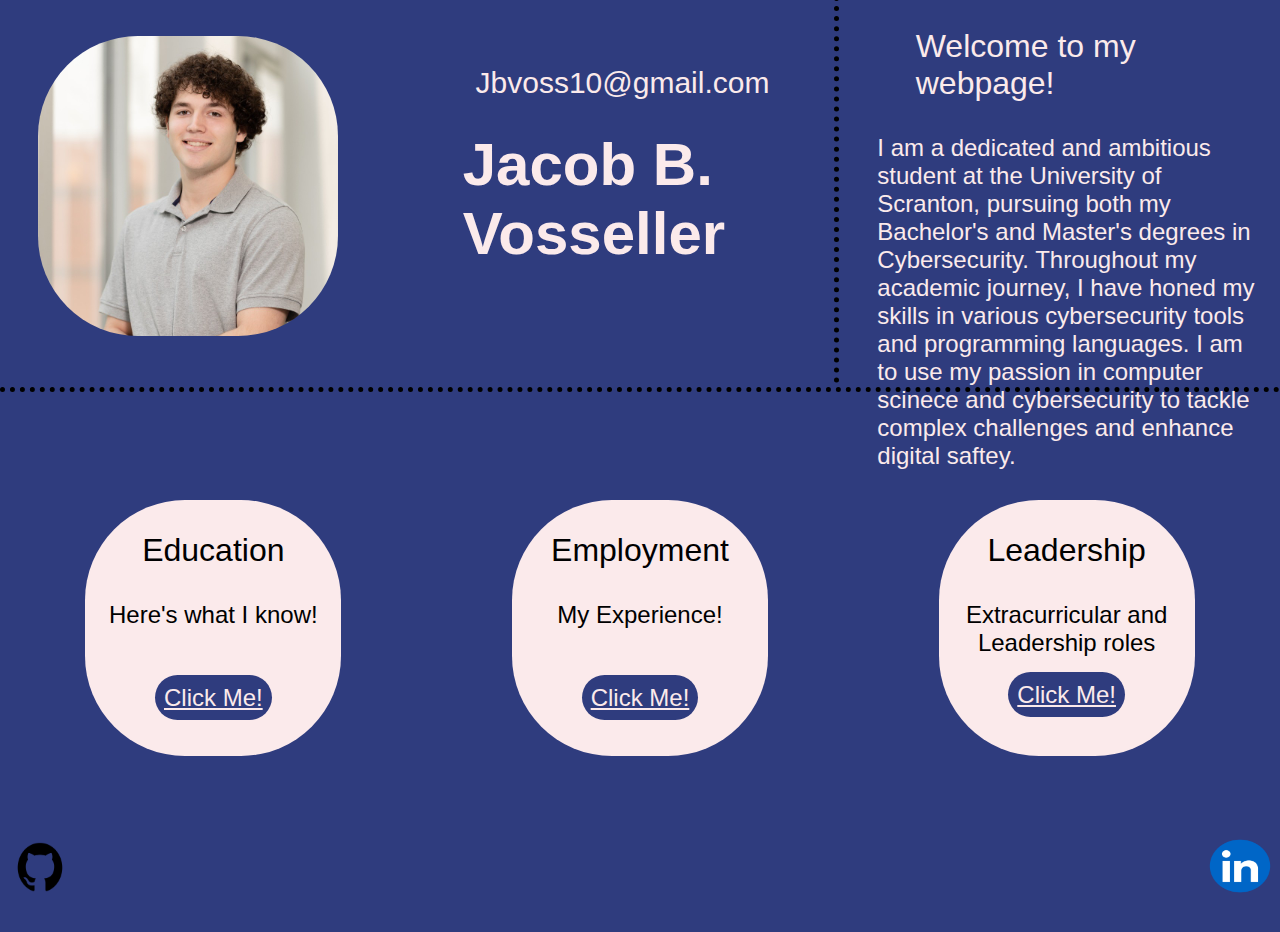
<file: index.html>
<!DOCTYPE html>
<html lang="en">
  <head>
    <meta charset="UTF-8" />
    <meta name="viewport" content="width=device-width, initial-scale=1.0" />
    <title>Jacob Vosseller's Webpage</title>
    <link rel="stylesheet" href="css/main.css" />
  </head>
  <html>
    <body>
      <div class="main">
        <div class="header">
          <div class="profile-pic">
            <img class="selfie" src="images/selfie.jpg" alt="My picture" />
          </div>
          <div class="text-container">
            <p class="email">Jbvoss10@gmail.com</p>
            <p class="name">Jacob B. Vosseller</p>
          </div>
          <div class="about">
            <p class="welcome">Welcome to my webpage!</p>
            <p class="abme">
              I am a dedicated and ambitious student at the University of
              Scranton, pursuing both my Bachelor's and Master's degrees in
              Cybersecurity. Throughout my academic journey, I have honed my
              skills in various cybersecurity tools and programming languages. I
              am to use my passion in computer scinece and cybersecurity to
              tackle complex challenges and enhance digital saftey.
            </p>
          </div>
        </div>
        <div class="block-container">
          <div class="links">
            <p class="education">Education</p>
            <p class="edu-text">Here's what I know!</p>
            <a class="edu-link" href="html/education.html">Click Me!</a>
          </div>
          <div class="links">
            <p class="employment">Employment</p>
            <p class="employment-text">My Experience!</p>
            <a class="employment-link" href="html/employment.html">Click Me!</a>
          </div>
          <div class="links">
            <p class="leadership">Leadership</p>
            <p class="leadership-text">Extracurricular and Leadership roles</p>
            <a class="leadership-link" href="html/leadership.html">Click Me!</a>
          </div>
          <!-- <div class="links">
            <p class="honors">Honors</p>
            <p class="honors-text">A list of my Achievments!</p>
            <a class="honors-link" href="honors.html">Click Me!</a>
          </div> -->
        </div>
        <div class="small-links">
          <a href="https://github.com/bocajv">
            <img class="git" src="images/gitlogo.png" alt="github logo"
          /></a>
          <span class="linkedin-pos">
            <a href="https://www.linkedin.com/in/jacob-vosseller-531794284/">
              <img class="linkedin" src="images/linkedin.png" alt="github logo"
            /></a>
          </span>
        </div>
      </div>
    </body>
  </html>
</html>
</file>
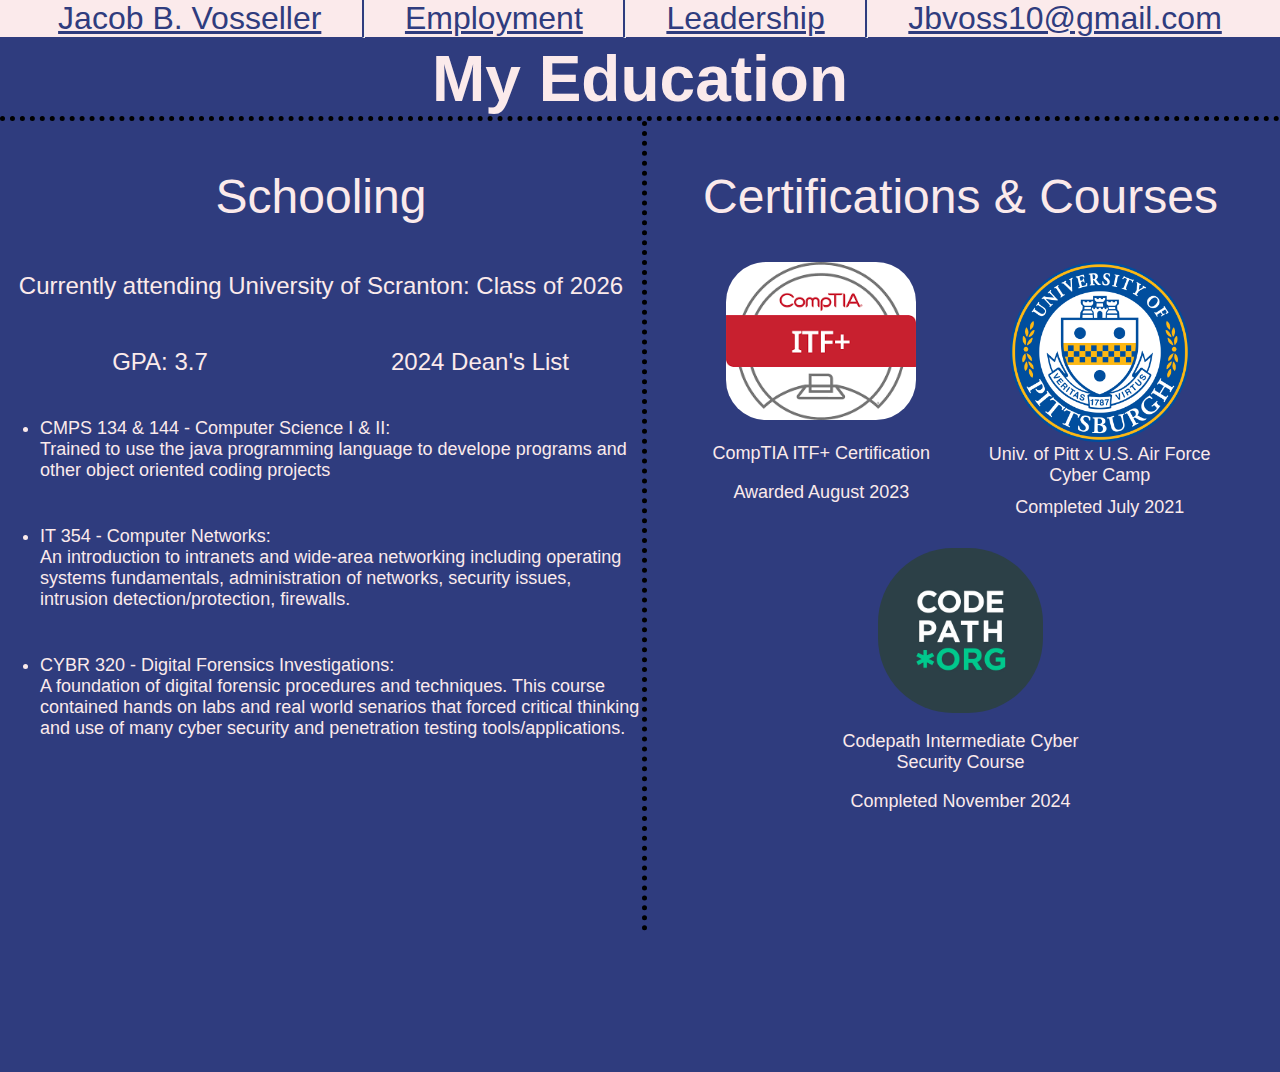
<file: html/education.html>
<!DOCTYPE html>
<html lang="en">
  <head>
    <meta charset="UTF-8" />
    <meta name="viewport" content="width=device-width, initial-scale=1.0" />
    <title>JV's Education</title>
    <link rel="stylesheet" href="../css/education.css" />
  </head>
  <body>
    <div class="main">
      <div class="header">
        <div class="nav-bar">
          <a class="nav-link" href="../index.html">Jacob B. Vosseller</a>
          <hr />
          <a class="nav-link" href="employment.html">Employment</a>
          <hr />
          <a class="nav-link" href="leadership.html">Leadership</a>
          <hr />
          <!-- <a class="nav-link" href="honors.html">Honors</a>
          <hr /> -->
          <a class="nav-link" href="../index.html">Jbvoss10@gmail.com</a>
        </div>
        <h1>My Education</h1>
      </div>
      <div class="middle">
        <div class="University">
          <p class="school-title">Schooling</p>
          <p class="school">
            Currently attending University of Scranton: Class of 2026
          </p>
          <div class="edu-stats">
            <p class="gpa">GPA: 3.7</p>
            <p class="deans-list">2024 Dean's List</p>
          </div>
          <ul class="class-list">
            <li>
              CMPS 134 & 144 - Computer Science I & II: <br />
              Trained to use the java programming language to develope programs
              and other object oriented coding projects
            </li>
            <li>
              IT 354 - Computer Networks: <br />
              An introduction to intranets and wide-area networking including
              operating systems fundamentals, administration of networks,
              security issues, intrusion detection/protection, firewalls.
            </li>
            <li>
              CYBR 320 - Digital Forensics Investigations: <br />
              A foundation of digital forensic procedures and techniques. This
              course contained hands on labs and real world senarios that forced
              critical thinking and use of many cyber security and penetration
              testing tools/applications.
            </li>
          </ul>
        </div>
        <div class="Certs">
          <p class="cert-list">Certifications & Courses</p>
          <div class="cert-container">
            <div class="ITF">
              <img class="ITF-pic" src="../images/ITF.png" alt="ITF Cert" />
              <p class="ITF-cert">CompTIA ITF+ Certification</p>
              <p class="ITF-date">Awarded August 2023</p>
            </div>
            <div class="pitt">
              <img
                class="pitt-pic"
                src="../images/Upitt.png"
                alt="UofPitt Cyber Img"
              />
              <p class="pitt-cert">
                Univ. of Pitt x U.S. Air Force <br />
                Cyber Camp
              </p>
              <p class="pitt-date">Completed July 2021</p>
            </div>
            <div class="codepath">
              <img
                class="codepath-pic"
                src="../images/codepath.jpg"
                alt="codepath img"
              />
              <p class="codepath-cert">
                Codepath Intermediate Cyber Security Course
              </p>
              <p class="codepath-date">Completed November 2024</p>
            </div>
          </div>
        </div>
      </div>
    </div>
  </body>
</html>
</file>
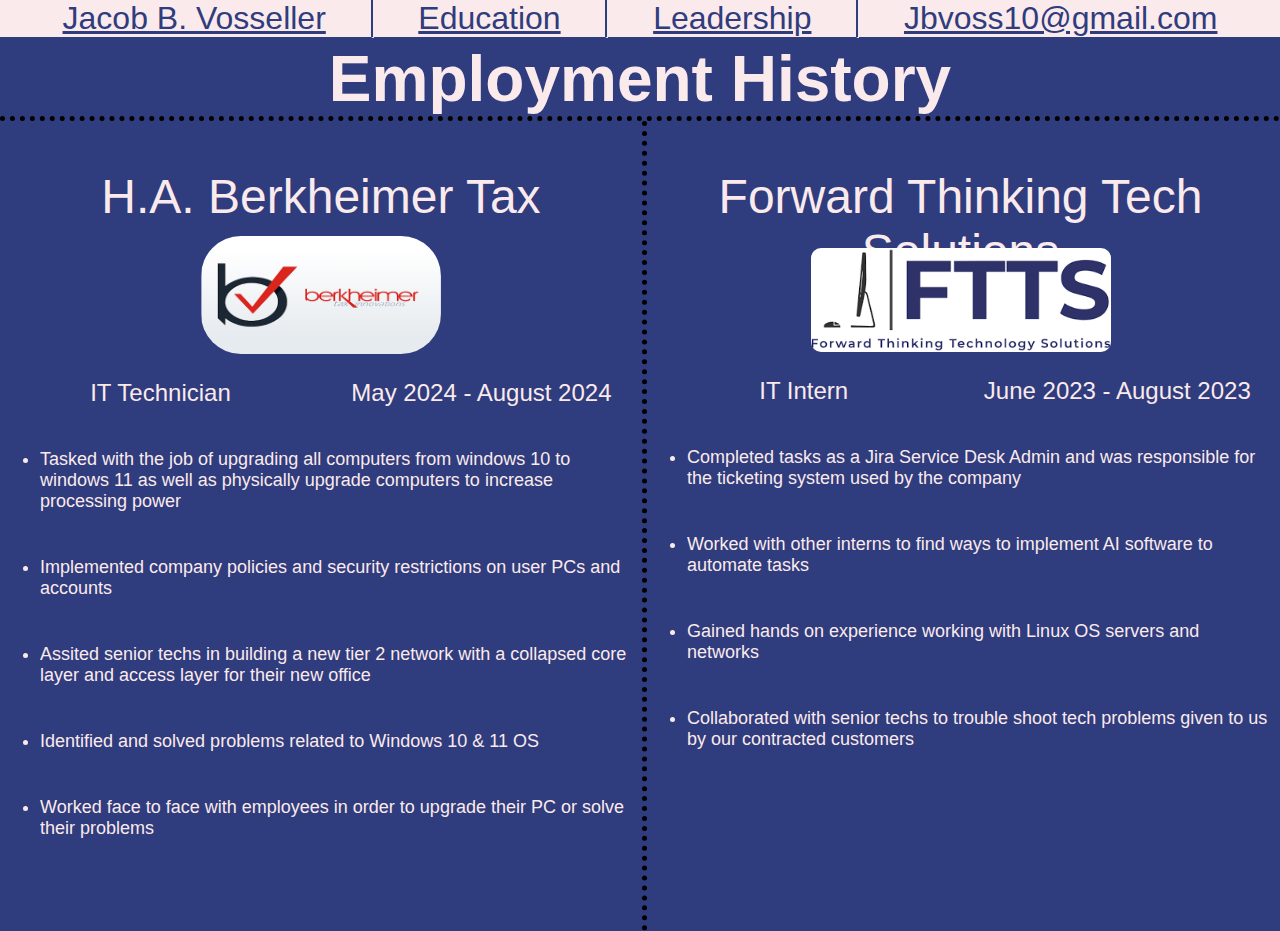
<file: html/employment.html>
<!DOCTYPE html>
<html lang="en">
  <head>
    <meta charset="UTF-8" />
    <meta name="viewport" content="width=device-width, initial-scale=1.0" />
    <title>JV's Employment</title>
    <link rel="stylesheet" href="../css/employment.css" />
  </head>
  <body>
    <div class="main">
      <div class="header">
        <div class="nav-bar">
          <a class="nav-link" href="../index.html">Jacob B. Vosseller</a>
          <hr />
          <a class="nav-link" href="education.html">Education</a>
          <hr />
          <a class="nav-link" href="leadership.html">Leadership</a>
          <hr />
          <!-- <a class="nav-link" href="honors.html">Honors</a>
          <hr /> -->
          <a class="nav-link" href="../index.html">Jbvoss10@gmail.com</a>
        </div>
        <h1>Employment History</h1>
      </div>
      <div class="middle">
        <div class="berkone">
          <p class="berkone-title">H.A. Berkheimer Tax</p>
          <img class="hab-logo" src="../images/HAB.png" alt="HAB logo" />
          <div class="hab-info">
            <p class="berkone-pos">IT Technician</p>
            <p class="hab-date">May 2024 - August 2024</p>
          </div>
          <ul class="hab-tasks">
            <li>
              Tasked with the job of upgrading all computers from windows 10
              to windows 11 as well as physically upgrade computers to increase processing power
            </li>
            <li>
              Implemented company policies and security restrictions on
              user PCs and accounts
            </li>
            <li>
              Assited senior techs in building a new tier 2 network with a collapsed core layer and access layer for their new office
            </li>
            <li>
              Identified and solved problems related to Windows 10 & 11 OS
            </li>
            <li>
              Worked face to face with employees in order to upgrade their PC or
              solve their problems
            </li>
          </ul>
        </div>
        <div class="ftts">
          <p class="ftts-title">Forward Thinking Tech Solutions</p>
          <img class="ftts-logo" src="../images/FTTS.png" alt="FTTS logo" />
          <div class="ftts-info">
            <p class="ftts-pos">IT Intern</p>
            <p class="ftts-date">June 2023 - August 2023</p>
          </div>
          <ul class="ftts-tasks">
            <li>
              Completed tasks as a Jira Service Desk Admin and was responsible for the ticketing system used by the company

            </li>
            <li>
              Worked with other interns to find ways to implement AI software to automate tasks
            </li>
            <li>
              Gained hands on experience working with Linux OS servers and networks
            </li>
            <li>
              Collaborated with senior techs to trouble shoot tech problems given to us by our contracted customers
            </li>
          </ul>
        </div>
        </div>
      </div>
    </div>
  </body>
</html>
</file>
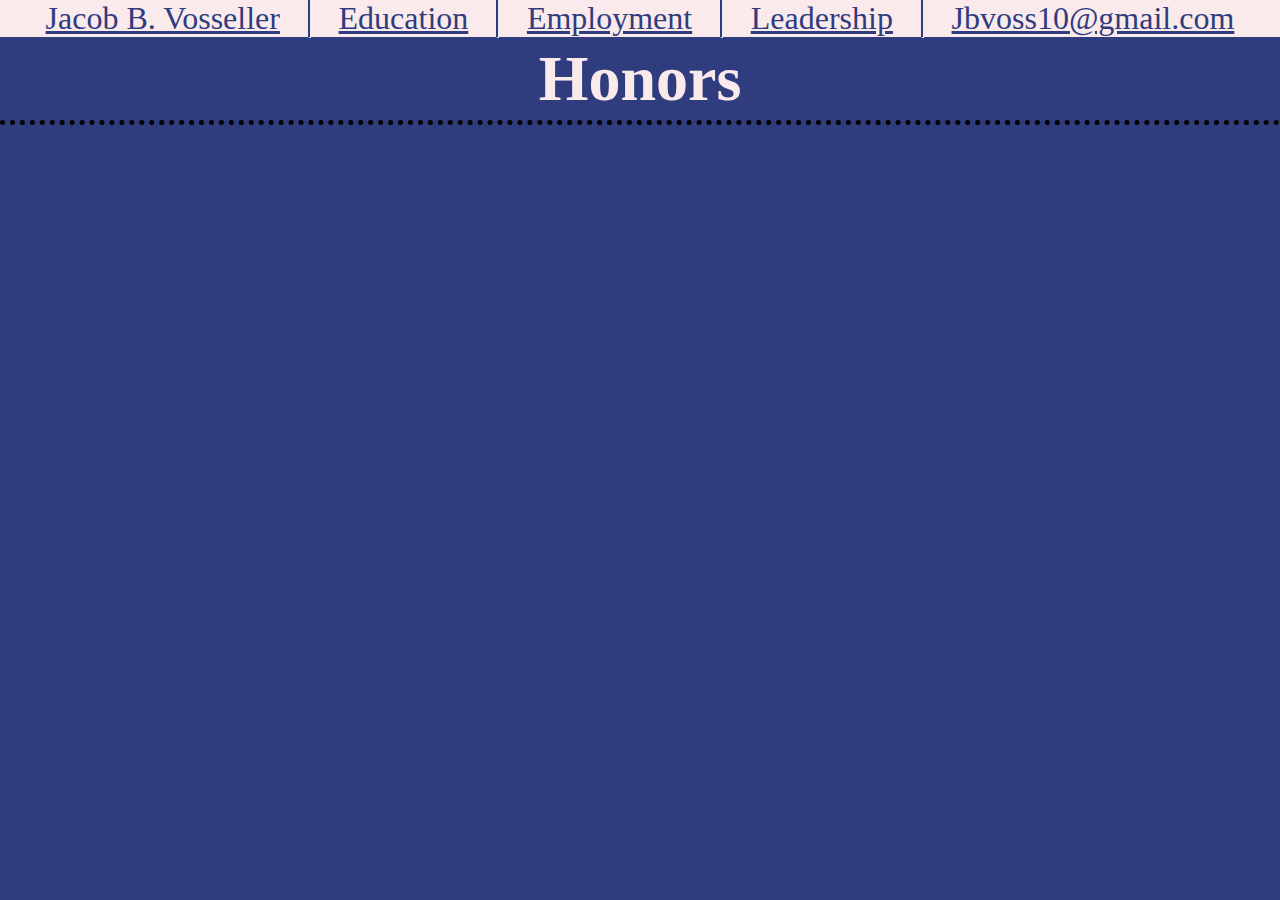
<file: html/honors.html>
<!DOCTYPE html>
<html lang="en">
  <head>
    <meta charset="UTF-8" />
    <meta name="viewport" content="width=device-width, initial-scale=1.0" />
    <title>JV's Honors</title>
    <link rel="stylesheet" href="/css/honors.css" />
  </head>
  <body>
    <div class="main">
      <div class="header">
        <div class="nav-bar">
          <a class="nav-link" href="index.html">Jacob B. Vosseller</a>
          <hr class="nav-div" />
          <a class="nav-link" href="education.html">Education</a>
          <hr class="nav-div" />
          <a class="nav-link" href="employment.html">Employment</a>
          <hr class="nav-div" />
          <a class="nav-link" href="leadership.html">Leadership</a>
          <hr class="nav-div" />
          <a class="nav-link" href="index.html">Jbvoss10@gmail.com</a>
        </div>
        <h1>Honors</h1>
      </div>
      <div class="middle">
        <div class="eagle"></div>
      </div>
    </div>
  </body>
</html>
</file>
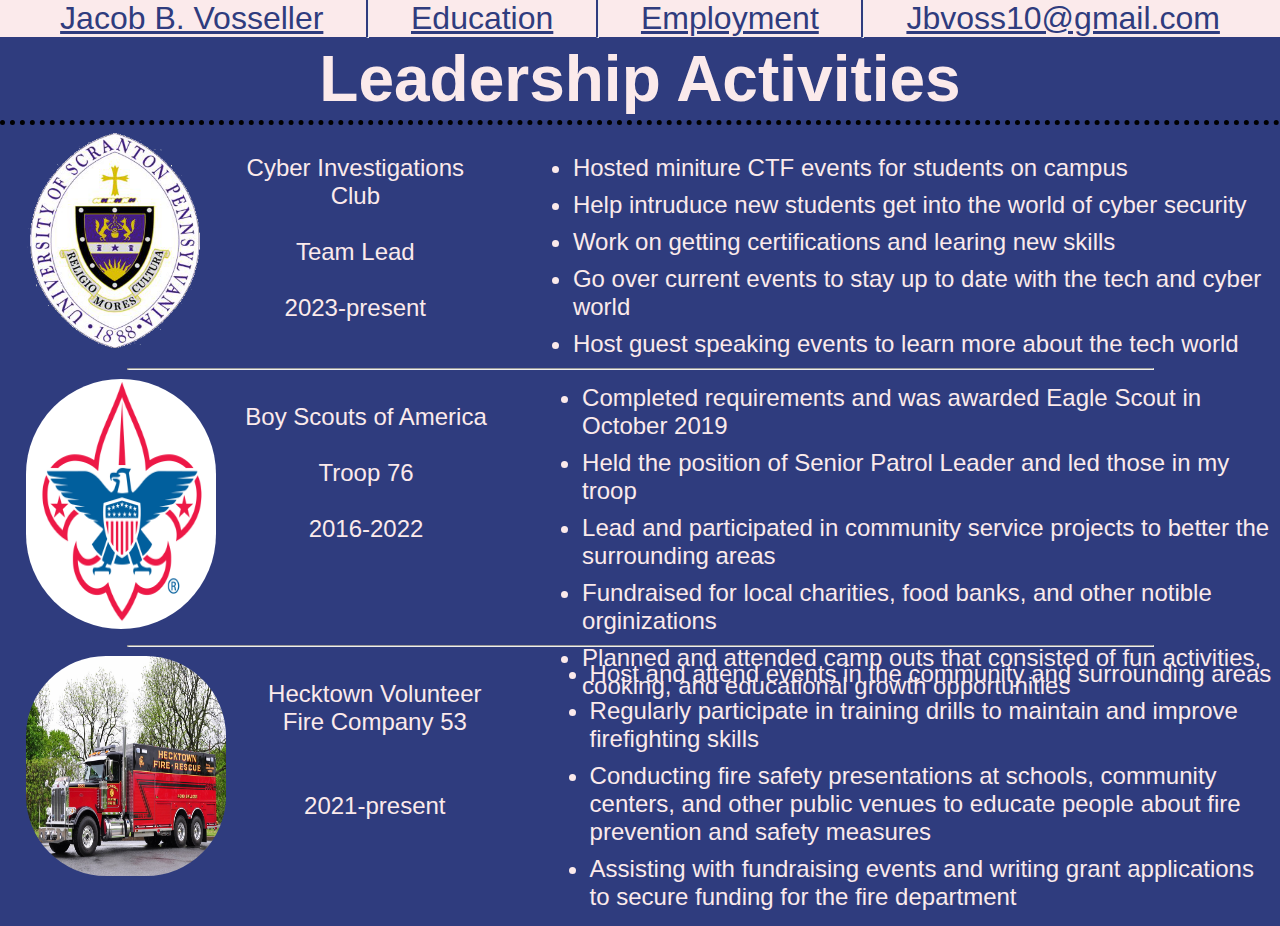
<file: html/leadership.html>
<!DOCTYPE html>
<html lang="en">
  <head>
    <meta charset="UTF-8" />
    <meta name="viewport" content="width=device-width, initial-scale=1.0" />
    <title>JV's leadership</title>
    <link rel="stylesheet" href="../css/leadership.css" />
  </head>
  <body>
    <div class="main">
      <div class="header">
        <div class="nav-bar">
          <a class="nav-link" href="../index.html">Jacob B. Vosseller</a>
          <hr class="nav-div" />
          <a class="nav-link" href="education.html">Education</a>
          <hr class="nav-div" />
          <a class="nav-link" href="employment.html">Employment</a>
          <hr class="nav-div" />
          <!-- <a class="nav-link" href="honors.html">Honors</a>
          <hr class="nav-div" /> -->
          <a class="nav-link" href="../index.html">Jbvoss10@gmail.com</a>
        </div>
        <h1>Leadership Activities</h1>
      </div>
      <div class="middle">
        <div class="cyber">
          <img class="cyber-img" src="../images/theU.png" alt="UofS pic" />
          <p class="tdy">
            Cyber Investigations Club <br />
            <br />Team Lead <br />
            <br />2023-present
          </p>
          <ul class="cyber-info">
            <li>Hosted miniture CTF events for students on campus</li>
            <li>
              Help intruduce new students get into the world of cyber security
            </li>
            <li>Work on getting certifications and learing new skills</li>
            <li>
              Go over current events to stay up to date with the tech and cyber
              world
            </li>
            <li>
              Host guest speaking events to learn more about the tech world
            </li>
          </ul>
        </div>
        <hr class="main-div" />
        <div class="bsa">
          <img class="bsa-img" src="../images/bsa.jpeg" alt="bsa pic" />
          <p class="bsa-tdy">
            Boy Scouts of America<br />
            <br />Troop 76<br />
            <br />2016-2022
          </p>
          <ul class="bsa-info">
            <li>
              Completed requirements and was awarded Eagle Scout in October 2019
            </li>
            <li>
              Held the position of Senior Patrol Leader and led those in my
              troop
            </li>
            <li>
              Lead and participated in community service projects to better the
              surrounding areas
            </li>
            <li>
              Fundraised for local charities, food banks, and other notible
              orginizations
            </li>
            <li>
              Planned and attended camp outs that consisted of fun activities,
              cooking, and educational growth opportunities
            </li>
          </ul>
        </div>
        <hr class="main-div" />
        <div class="fire">
          <img class="fire-img" src="../images/firepic.jpg" alt="fire pic" />
          <p class="fire-tdy">
            Hecktown Volunteer
            <br />Fire Company 53<br />
            <br />
            <br />2021-present
          </p>
          <ul class="fire-info">
            <li>
              Host and attend events in the community and surrounding areas
            </li>
            <li>
              Regularly participate in training drills to maintain and improve
              firefighting skills
            </li>
            <li>
              Conducting fire safety presentations at schools, community
              centers, and other public venues to educate people about fire
              prevention and safety measures
            </li>
            <li>
              Assisting with fundraising events and writing grant applications
              to secure funding for the fire department
            </li>
          </ul>
        </div>
      </div>
    </div>
  </body>
</html>
</file>
<file: css/main.css>
html body {
    margin: 0;
    height: 100%;
    overflow: hidden;
    animation: transitionin 0.75s;
    background-color: #2f3c7e;
  }
  .main {
    background-color: #2f3c7e;
    width: 100vw;
    height: 100vh;
    font-family:'Trebuchet MS', 'Lucida Sans Unicode', 'Lucida Grande', 'Lucida Sans', Arial, sans-serif;
  }
  .header {
    width: 100vw;
    height: 43vh;
    display: flex;
    border: thick;
    border-bottom: 5px dotted black;
    /* border-radius: 15px; */
  }
  .profile-pic {
    width: 35vw;
    height: 30vw;
    padding-left: 3vw;
    padding-top: 4vh;
    padding-right: 3vw;
  }
  img.selfie {
    width: 300px;
    border-radius: 100px;
  }
  .name {
    font-size: 85px;
    font-weight: bold;
    color: #fbeaeb;
    margin-top: 3vh;
    margin-right: 6vw;
  }
  .email {
    font-size: 30px;
    color: #fbeaeb;
    margin-left: 1vw;
  }
  .about {
    margin-left: 2.5vw;
    width: 40vw;
    height: 43vh;
    margin-top: -0.5vh;
    border: thick;
    border-left: 5px dotted black;
    align-items:center;
  }
  .welcome{
    font-size: xx-large;
    width: 25vw;
    margin-left: 6vw;
    color: #fbeaeb;
  }
  .abme{
    width: 30vw;
    height: 23vh;
    font-size: x-large;
    margin-left: 3vw;
    color: #fbeaeb;
  }
  .text-container {
    width: 30vw;
    height: 30vh;
    margin-top: 4vh;
  }
  .block-container{ 
    height: 50vh;
    display: flex;
  }
  .links {
    background: #fbeaeb;
    width: 20vw;
    height: 20vw;
    margin: auto;
    margin-top: 12vh;
    text-align: center;
    transition-property: background,transform;
    transition-duration: 500ms;
    border-radius: 100px;
  }
  .links:hover{
    background: rgb(247, 139, 215);
    transform:scale(130%);
  }
  .education{
font-size: xx-large;
text-align: center;
  }
  .edu-text{
    font-size: x-large;
    text-align: center;
    padding-bottom: 3.4vb;
      }
  .edu-link{
    font-size: x-large;
    background-color: #2f3c7e;
    color: #fbeaeb;
    padding: 1vb;
    border-radius: 110px;
  }
  .employment{
    font-size: xx-large;
    text-align: center;
      }
  .employment-text{
      font-size: x-large;
      text-align: center;
      padding-bottom: 3.4vb;
          }
  .employment-link{
      font-size: x-large;
      background-color: #2f3c7e;
      color: #fbeaeb;
      padding: 1vb;
      border-radius: 110px;
      }
  .leadership{
      font-size: xx-large;
      text-align: center;
          }
  .leadership-text{
      font-size: x-large;
      text-align: center;
              }
  .leadership-link{
      font-size: x-large;
      background-color: #2f3c7e;
      color: #fbeaeb;
      padding: 1vb;
      border-radius: 110px;
          }
  .honors{
      font-size: xx-large;
      text-align: center;
              }
  .honors-text{
      font-size: x-large;
      text-align: center;
      padding-left: 0.5vb;
      padding-right: 0.5vb;
              }
  .honors-link{
      font-size: x-large;
      background-color: #2f3c7e;
      color: #fbeaeb;
      padding: 1vb;
              }
  .small-links{
    height: 10vh;
    width: 100vw;
    display: flex;
  }
  .git{
    width: 80px;
    height: 50px;
    border-radius: 100px;
    position: static;
  }
  .linkedin-pos{
    width: 100vw;
    display: flex;
    justify-content: flex-end;
  }
  .linkedin{
    width: 80px;
    height: 70px;
    border-radius: 100px;
    margin-top: -1.2vh;
  }

@media screen and (max-width:1414px) {
  .name {
    font-size: 60px;
    font-weight: bold;
    color: #fbeaeb;
    margin-top: 3vh;
    margin-right: 6vw;
  }
}

@media screen and (max-width:1172px){
  .profile-pic {
    width: 35vw;
    height: 25vw;
    padding-left: 3vw;
    padding-right: 3vw;
    align-content: center;
    
  }
  img.selfie {
    width: 225px;
    border-radius: 75px;
  }
  .abme{
    width: 30vw;
    height: 23vh;
    font-size: large;
    margin-left: 3vw;
    color: #fbeaeb;
  }
  .education{
    font-size: x-large;
    text-align: center;
        }
  .employment{
    font-size: x-large;
    text-align: center;
        }
  .leadership{
    font-size: x-large;
    text-align: center;
        }
  .edu-text{
    font-size: large;
    text-align: center;
    padding-bottom: 3.4vb;
      }
  .employment-text{
        font-size: large;
        text-align: center;
        padding-bottom: 3.4vb;
    }
  .leadership-text{
      font-size: large;
      text-align: center;
              }
   .edu-link{
   font-size: large;
   background-color: #2f3c7e;
   color: #fbeaeb;
   padding: 1vb;
   border-radius: 110px;
      }
    .employment-link{
    font-size: large;
    background-color: #2f3c7e;
    color: #fbeaeb;
    padding: 1vb;
    border-radius: 110px;
    } 
    .leadership-link{
      font-size: large;
      background-color: #2f3c7e;
      color: #fbeaeb;
      padding: 1vb;
      border-radius: 110px;
    }  
}

  @keyframes transitionin {
    from {
      opacity: 0;
      transform: translateY(-10px)
    }

    to{
      opacity: 1;
      transform: translateY(0);
    }
  }
</file>
<file: css/education.css>
html body {
    margin: 0;
    height: 100%;
    overflow: hidden;
    background-color: #2f3c7e;
    animation: transitionin 0.75s;
    font-family:'Trebuchet MS', 'Lucida Sans Unicode', 'Lucida Grande', 'Lucida Sans', Arial, sans-serif;
  }
.main{
    width: 100vw;
    height: 100vh;
}
.header{
    width: 100vw;
    text-align: center;
    font-size: xx-large;
    color: #fbeaeb;
}
.nav-bar{
    background-color: #fbeaeb;
    display: flex;
    justify-content: space-evenly;
}
hr{
    border-left:2px solid #2f3c7e;
    height:6vh;
    margin: -17.8px;
}
.nav-link{
    color:#2f3c7e;
    margin-left: auto;
    margin-right: auto;
}
h1{
    margin-bottom: 0vh;
    margin-top: 0.5vh;
}
.middle{
    display: flex;
    width: 100vw;
    border: thick;
    border-top: 5px dotted black;
}
.University{
    height: 90vh;
    width: 50.15vw;
}
.school-title{
    text-align: center;
    font-size: xxx-large;
    color: #fbeaeb;
}
.school{
    text-align: center;
    font-size: x-large;
    color: #fbeaeb;
}
.edu-stats{
    display: flex;
}
.gpa{
    font-size: x-large;
    color: #fbeaeb;
    width: 25vw;
    text-align: center;
}
.deans-list{
    font-size: x-large;
    color: #fbeaeb;
    width: 25vw;
    text-align: center;
}
.class-list{
    font-size: large;
    color: #fbeaeb;
}
li{
    margin-bottom: 5vh;
}
.Certs{
    width: 49vw;
    height: 90vh;
    border: thick;
    border-left: 5px dotted black;
}
.cert-list{
    text-align: center;
    font-size: xxx-large;
    color: #fbeaeb;
    height: 5vh;
    
}
.cert-container{
    width: 100%;
    height: 100%;
    display: flex;
    flex-direction: row;
    flex-wrap:wrap;
    align-content: flex-start;
    align-items: center;
    justify-content: center;
    gap: 1em;
}
.ITF{
    align-items: center;
    width: 20.5vw;
    height: 30vh;
    
}
.ITF-pic{
    border-radius: 40px;
    display: block;
  margin-left: auto;
  margin-right: auto;
  width: 190px;
}
.ITF-cert{
    font-size: large;
    color: #fbeaeb;
    text-align: center;
    margin-top: 2.6vh;
}
.ITF-date{
    font-size: large;
    color: #fbeaeb;
    text-align: center;
}
.pitt{
    align-items: center;
    width: 20.5vw;
    height: 30vh;
    
}
.pitt-pic{
    border-radius: 75px;
    display: block;
  margin-left: auto;
  margin-right: auto;
  width: 180px;
}
.pitt-cert{
    font-size: large;
    color: #fbeaeb;
    text-align: center;
    margin-top: 0.3vh;
}
.pitt-date{
    font-size: large;
    color: #fbeaeb;
    text-align: center;
    margin-top: -0.8vh;
}
.codepath{
    align-items: center;
    width: 20.5vw;
    height: 30vh;
}
.codepath-pic{
    border-radius: 75px;
    display: block;
  margin-left: auto;
  margin-right: auto;
  width: 165px;
}
.codepath-cert{
    font-size: large;
    color: #fbeaeb;
    text-align: center;
}
.codepath-date{
    font-size: large;
    color: #fbeaeb;
    text-align: center;
}
@keyframes transitionin {
    from {
      opacity: 0;
      transform: translateY(-10px)
    }

    to{
      opacity: 1;
      transform: translateY(0);
    }
  }
</file>
<file: css/employment.css>
html body {
    margin: 0;
    height: 100%;
    overflow: hidden;
    background-color: #2f3c7e;
    animation: transitionin 0.75s;
    font-family:'Trebuchet MS', 'Lucida Sans Unicode', 'Lucida Grande', 'Lucida Sans', Arial, sans-serif;
  }
.main{
    background-color: #2f3c7e;
    width: 100vw;
    height: 100vh;
}
.header{
    width: 100vw;
    text-align: center;
    font-size: xx-large;
    color: #fbeaeb;
}
.nav-bar{
    background-color: #fbeaeb;
    display: flex;
    justify-content: space-evenly;
}
hr{
    border-left:2px solid #2f3c7e;
    height:6vh;
    margin: -17.8px;
}
.nav-link{
    color:#2f3c7e;
    margin-left: auto;
    margin-right: auto;
}
h1{
    margin-bottom: 0vh;
    margin-top: 0.5vh;
}
.middle{
    display: flex;
    width: 100vw;
    border: thick;
    border-top: 5px dotted black;
}
.berkone{
    height: 90vh;
    width: 50.15vw;
}
.berkone-title{
    text-align: center;
    font-size: xxx-large;
    color: #fbeaeb;
    margin-bottom: 2%;
}

.hab-logo{
    border-radius: 40px;
    display: block;
    margin-left: auto;
    margin-right: auto;
    width: 240px;
}
.hab-info{
    display: flex;
}
.berkone-pos{
    text-align: center;
    font-size: x-large;
    color: #fbeaeb;
    margin-top: 4%;
    width: 50%;
}
.hab-date{
    text-align: center;
    font-size: x-large;
    color: #fbeaeb;
    margin-top: 4%;
    width: 50%;
}
.hab-tasks{
    font-size: large;
    color: #fbeaeb;
}
li{
    margin-bottom: 5vh;
}
.ftts{
    width: 49vw;
    height: 90vh;
    border: thick;
    border-left: 5px dotted black;   
}
.ftts-title{
    text-align: center;
    font-size: xxx-large;
    color: #fbeaeb;
    height: 5vh;
    margin-bottom: 5.5%;
}
.ftts-logo{
    border-radius: 10px;
    display: block;
    margin-left: auto;
    margin-right: auto;
    width: 300px;
}
.ftts-info{
    display: flex;
}
.ftts-pos{
    text-align: center;
    font-size: x-large;
    color: #fbeaeb;
    margin-top: 4%;
    width: 50%;
}
.ftts-date{
    text-align: center;
    font-size: x-large;
    color: #fbeaeb;
    margin-top: 4%;
    width: 50%;
}
.ftts-tasks{
    font-size: large;
    color: #fbeaeb;
}
@keyframes transitionin {
    from {
      opacity: 0;
      transform: translateY(-10px)
    }

    to{
      opacity: 1;
      transform: translateY(0);
    }
  }
</file>
<file: css/honors.css>
html body {
    margin: 0;
    height: 100%;
    overflow: hidden;
    background-color: #2f3c7e;
    animation: transitionin 0.75s;
  }
.main{
    background-color: #2f3c7e;
    width: 100vw;
    height: 100vh;
}
.header{
    width: 100vw;
    text-align: center;
    font-size: xx-large;
    color: #fbeaeb;
}
.nav-bar{
    background-color: #fbeaeb;
    display: flex;
    justify-content: space-evenly;
}
.nav-div{
    border-left:2px solid #2f3c7e;
    height:6vh;
    margin: -17.8px;
    border-radius: 2px solid #2f3c7e;
}
.nav-link{
    color:#2f3c7e;
    margin-left: auto;
    margin-right: auto;
}
h1{
    margin-bottom: 0.5vh;
    margin-top: 0.5vh;
}
.middle{
    width: 100vw;
    border: thick;
    border-top: 5px dotted black;
}
@keyframes transitionin {
    from {
      opacity: 0;
      transform: translateY(-10px)
    }

    to{
      opacity: 1;
      transform: translateY(0);
    }
  }
</file>
<file: css/leadership.css>
html body {
    margin: 0;
    height: 100%;
    overflow: hidden;
    background-color: #2f3c7e;
    animation: transitionin 0.75s;
    font-family:'Trebuchet MS', 'Lucida Sans Unicode', 'Lucida Grande', 'Lucida Sans', Arial, sans-serif;
  }
.main{
    background-color: #2f3c7e;
    width: 100vw;
    height: 100vh;
}
.header{
    width: 100vw;
    text-align: center;
    font-size: xx-large;
    color: #fbeaeb;
}
.nav-bar{
    background-color: #fbeaeb;
    display: flex;
    justify-content: space-evenly;
}
.nav-div{
    border-left:2px solid #2f3c7e;
    height:6vh;
    margin: -17.8px;
}
.nav-link{
    color:#2f3c7e;
    margin-left: auto;
    margin-right: auto;
}
h1{
    margin-bottom: 0.5vh;
    margin-top: 0.5vh;
}
.middle{
    width: 100vw;
    border: thick;
    border-top: 5px dotted black;
    
}
.cyber{
    width: 100vw;
    height: 30vh;
    display: flex;
    margin-bottom: -3.5vh;
    margin-top: 0.5vh;
}
.cyber-img{
    width: 180px;
    height: 220px;
    margin-left: 2vw;
    margin-right: 2vw;
}
.tdy{
    text-align: center;
    font-size: x-large;
    color: #fbeaeb;
    width: 20%;
    margin-left: auto;
    margin-right: auto;
}
.cyber-info{
    font-size: x-large;
    color: #fbeaeb;
    width: 60%;
}
li{
    margin-bottom: 1vh;
    margin-left: 4vw;
}
.main-div{
    width: 80vw;
    border-left:2px solid;
    margin-top: -0.5vh;
    margin-bottom: 1vh;
}
 .bsa{
    width: 100vw;
    height: 30vh;
    display: flex;
}
.bsa-img{
    width: 190px;
    margin-left: 2vw;
    margin-right: 2vw;
    border-radius: 100px;
    height: 250px;
}
.bsa-tdy{
    text-align: center;
    font-size: x-large;
    color: #fbeaeb;
    width: 20%;
    margin-left: auto;
    margin-right: auto;
}
.bsa-info{
margin-top: 0.5vh;
    font-size: x-large;
    color: #fbeaeb;
    width: 60%;
}
.fire{
    width: 100vw;
    height: 30vh;
    display: flex;
}
.fire-img{
    width: 200px;
    margin-left: 2vw;
    margin-right: 2vw;
    border-radius: 80px;
    height: 220px;
}
.fire-tdy{
    text-align: center;
    font-size: x-large;
    color: #fbeaeb;
    width: 20%;
    margin-left: auto;
    margin-right: auto;
}
.fire-info{
margin-top: 0.5vh;
    font-size: x-large;
    color: #fbeaeb;
    width: 60%;
}

@keyframes transitionin {
    from {
      opacity: 0;
      transform: translateY(-10px)
    }

    to{
      opacity: 1;
      transform: translateY(0);
    }
  }
</file>
